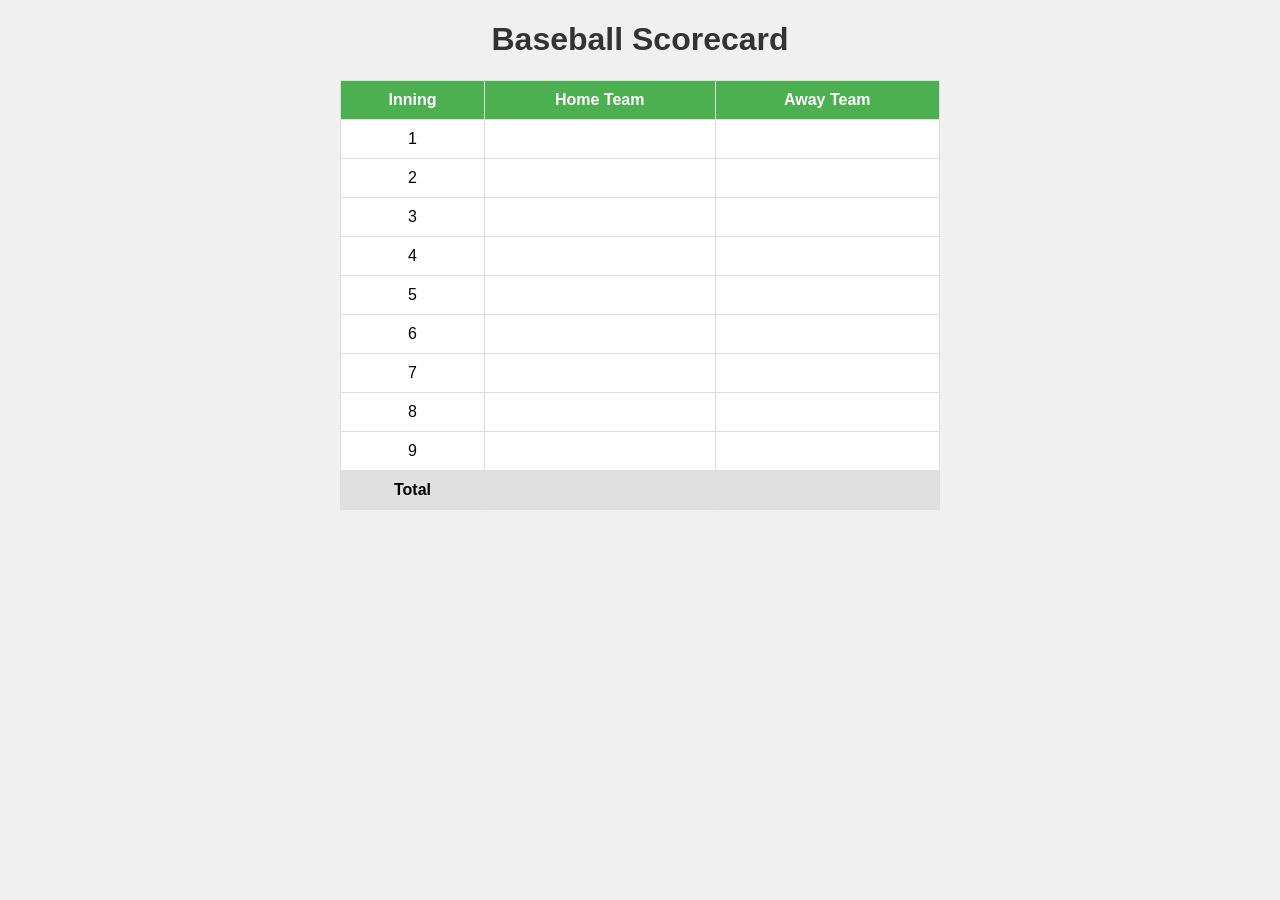
<file: baseball.html>
<!DOCTYPE html>
<html>
<head>
    <title>Baseball Scorecard</title>
    <link rel="stylesheet" href="styles.css">
</head>
<body>
    <h1>Baseball Scorecard</h1>
    
    <table>
        <tr>
            <th>Inning</th>
            <th>Home Team</th>
            <th>Away Team</th>
        </tr>
        <tr>
            <td>1</td>
            <td></td>
            <td></td>
        </tr>
        <tr>
            <td>2</td>
            <td></td>
            <td></td>
        </tr>
        <tr>
            <td>3</td>
            <td></td>
            <td></td>
        </tr>
        <tr>
            <td>4</td>
            <td></td>
            <td></td>
        </tr>
        <tr>
            <td>5</td>
            <td></td>
            <td></td>
        </tr>
        <tr>
            <td>6</td>
            <td></td>
            <td></td>
        </tr>
        <tr>
            <td>7</td>
            <td></td>
            <td></td>
        </tr>
        <tr>
            <td>8</td>
            <td></td>
            <td></td>
        </tr>
        <tr>
            <td>9</td>
            <td></td>
            <td></td>
        </tr>
        <tr class="total">
            <td>Total</td>
            <td></td>
            <td></td>
        </tr>
    </table>
</body>
</html>
</file>
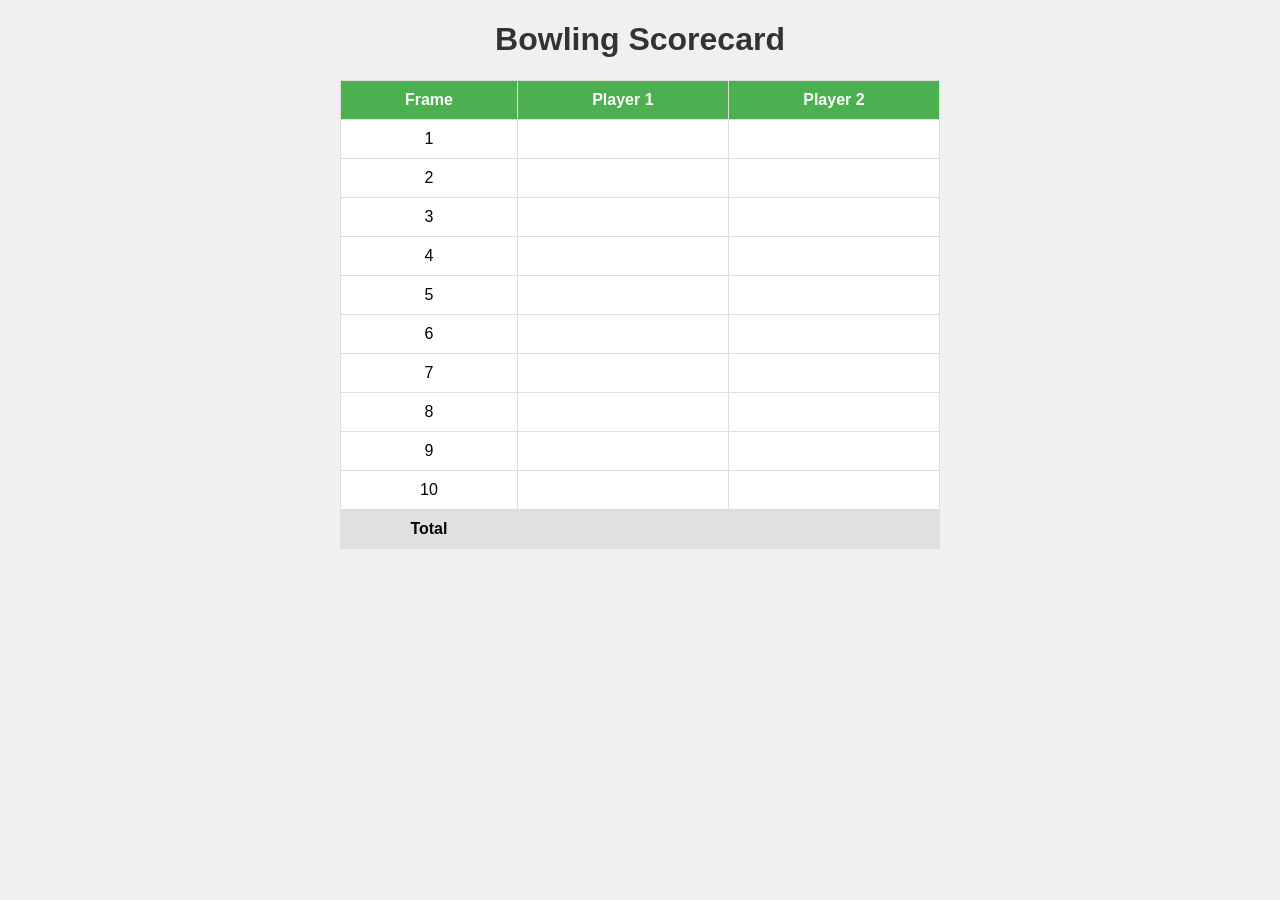
<file: bowling.html>
<!DOCTYPE html>
<html>
<head>
    <title>Bowling Scorecard</title>
    <link rel="stylesheet" href="styles.css">
</head>
<body>
    <h1>Bowling Scorecard</h1>
    
    <table>
        <tr>
            <th>Frame</th>
            <th>Player 1</th>
            <th>Player 2</th>
        </tr>
        <tr>
            <td>1</td>
            <td></td>
            <td></td>
        </tr>
        <tr>
            <td>2</td>
            <td></td>
            <td></td>
        </tr>
        <tr>
            <td>3</td>
            <td></td>
            <td></td>
        </tr>
        <tr>
            <td>4</td>
            <td></td>
            <td></td>
        </tr>
        <tr>
            <td>5</td>
            <td></td>
            <td></td>
        </tr>
        <tr>
            <td>6</td>
            <td></td>
            <td></td>
        </tr>
        <tr>
            <td>7</td>
            <td></td>
            <td></td>
        </tr>
        <tr>
            <td>8</td>
            <td></td>
            <td></td>
        </tr>
        <tr>
            <td>9</td>
            <td></td>
            <td></td>
        </tr>
        <tr>
            <td>10</td>
            <td></td>
            <td></td>
        </tr>
        <tr class="total">
            <td>Total</td>
            <td></td>
            <td></td>
        </tr>
    </table>
</body>
</html>
</file>
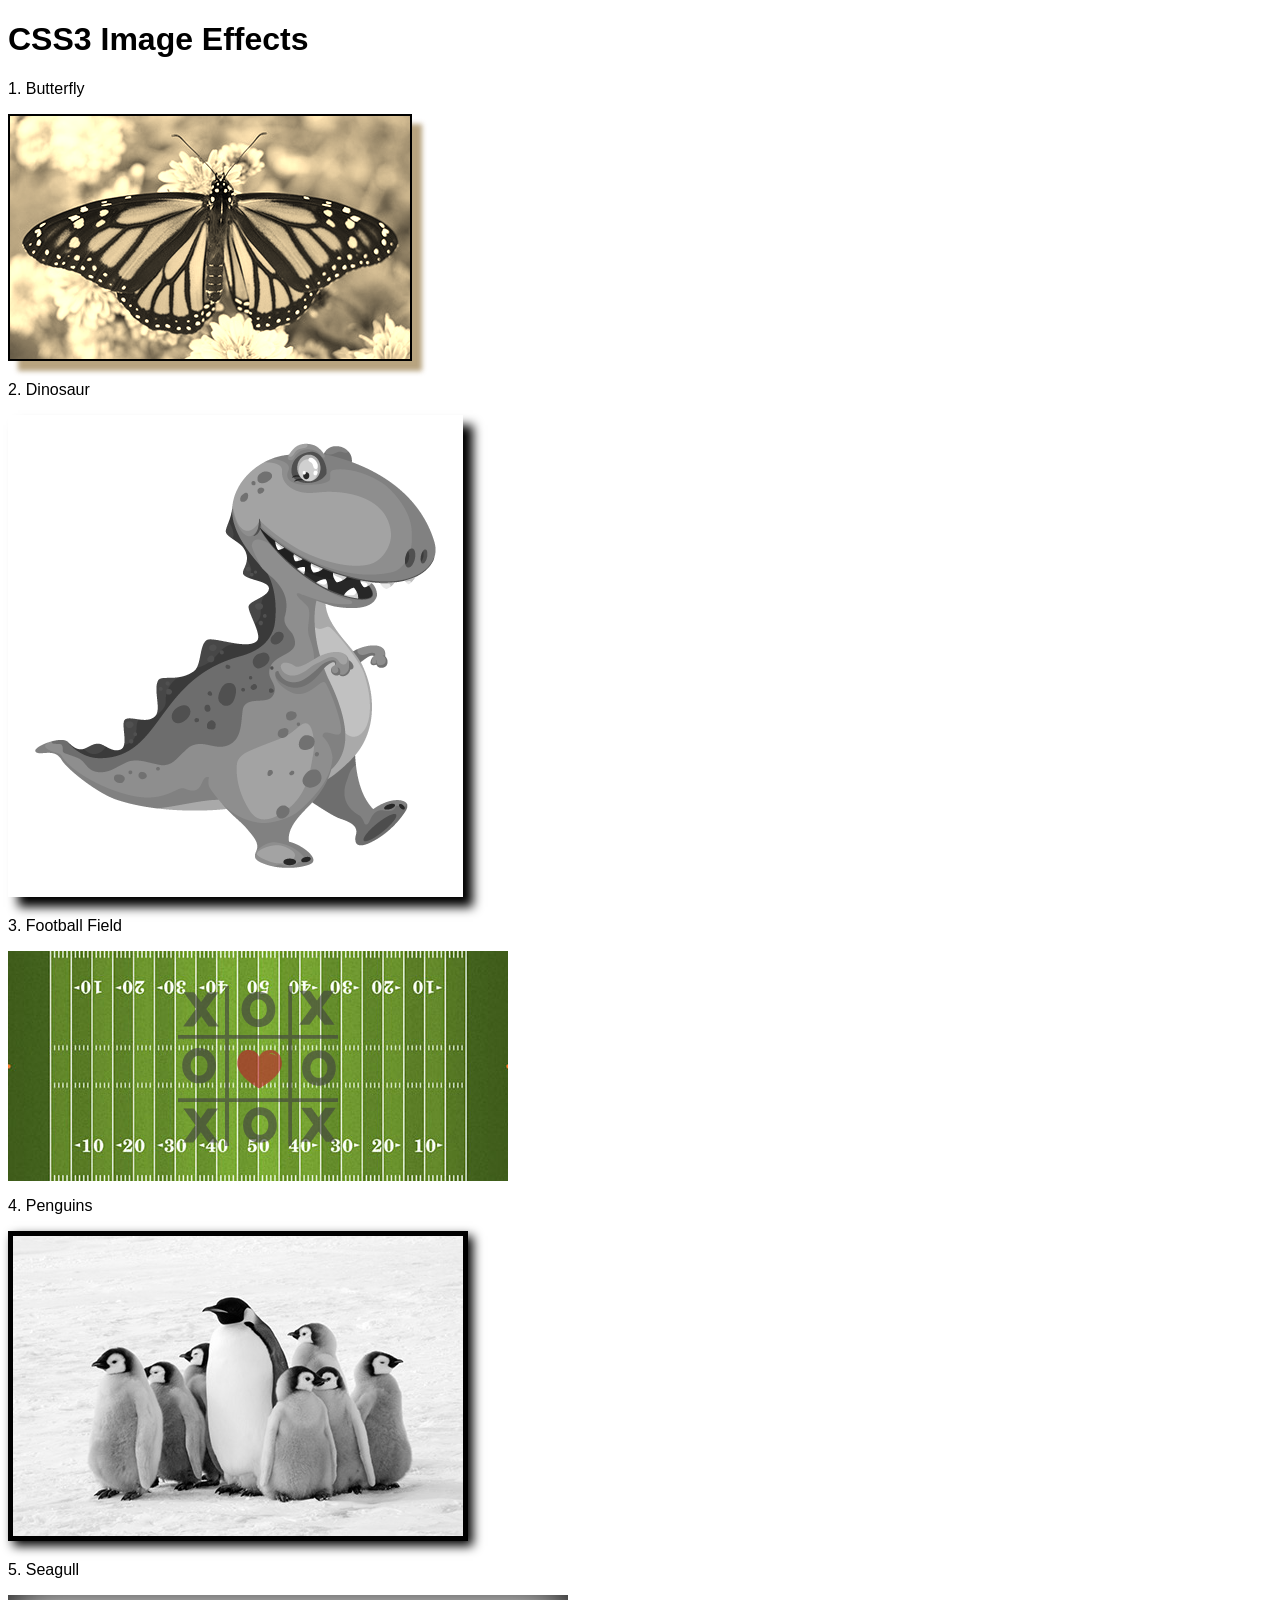
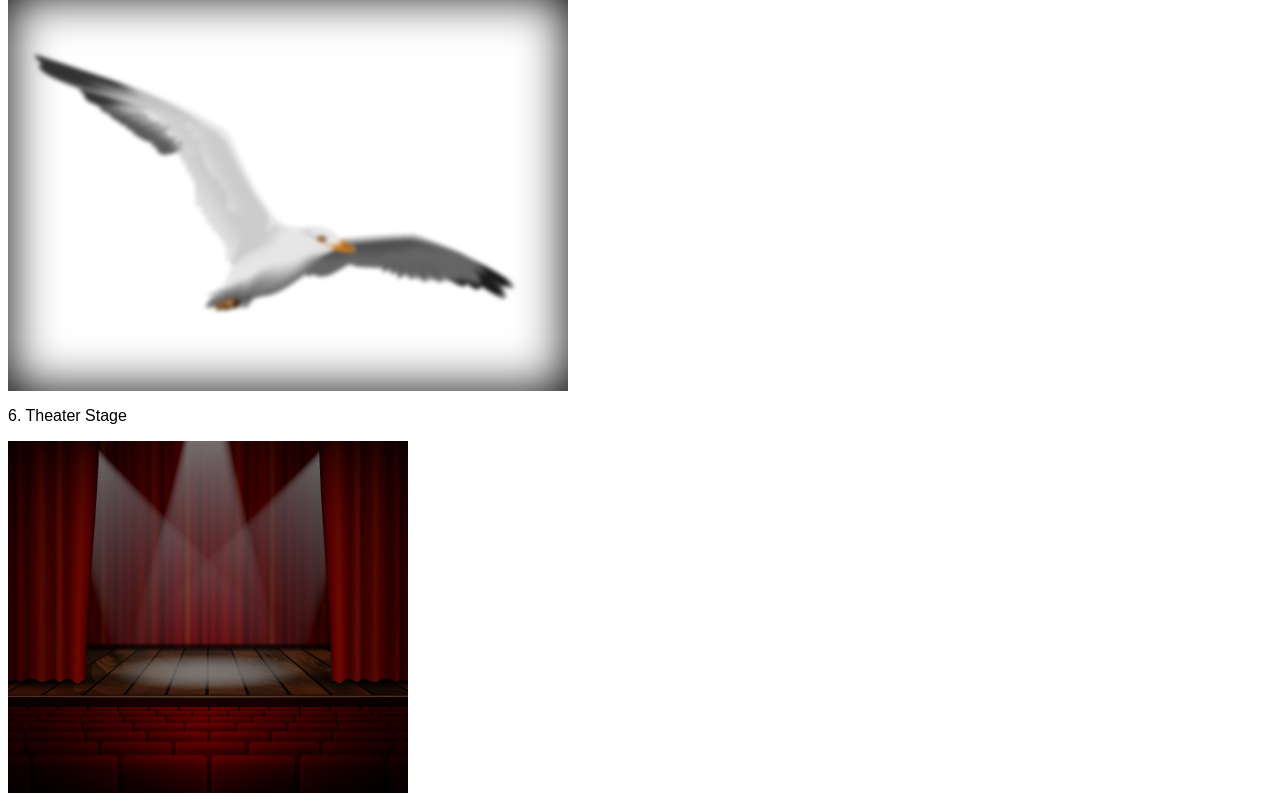
<file: css-images-effects.html>
<!DOCTYPE html>
<html>
<head>
    <title>CSS3 Image Effects</title>
    <link rel="stylesheet" href="css-images.css">
</head>
<body>
    <h1>CSS3 Image Effects</h1>

    <p>1. Butterfly</p>
    <img src="css_images/img/butterfly.jpg" class="butterfly">

    <p>2. Dinosaur</p>
    <img src="css_images/img/dinosaur.png" class="dino">

    <p>3. Football Field</p>
    <div class="field">
        <img src="css_images/img/football_field.jpg" class="fieldimg">
        <img src="css_images/img/tic-tac-toe.png" class="tic">
    </div>

    <p>4. Penguins</p>
    <img src="css_images/img/penguins.jpg" class="penguins">

    <p>5. Seagull</p>
    <div class="seagullbox">
        <img src="css_images/img/seagull.png" class="seagull">
    </div>

    <p>6. Theater Stage</p>
    <div class="theater">
        <img src="css_images/img/theater_stage.jpg" class="stage">
        <div class="shade"></div>
    </div>
</body>
</html>
</file>
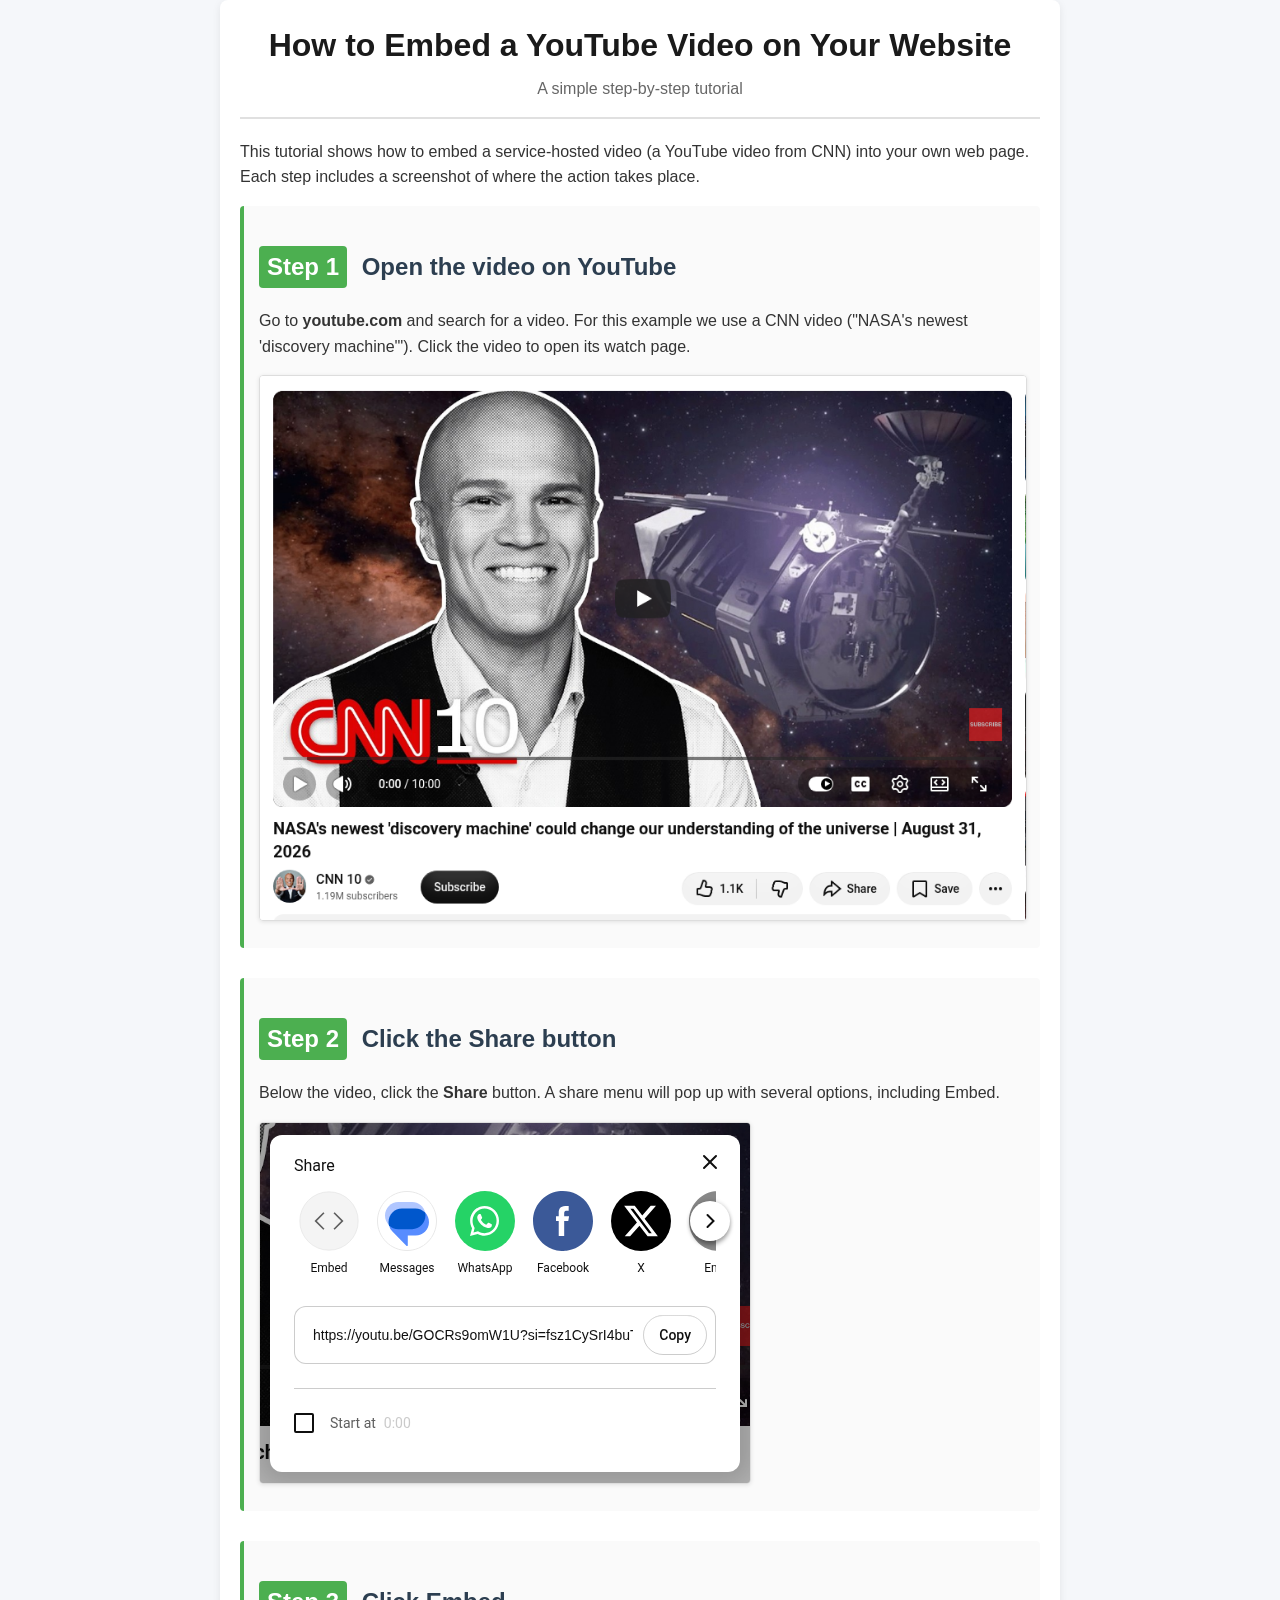
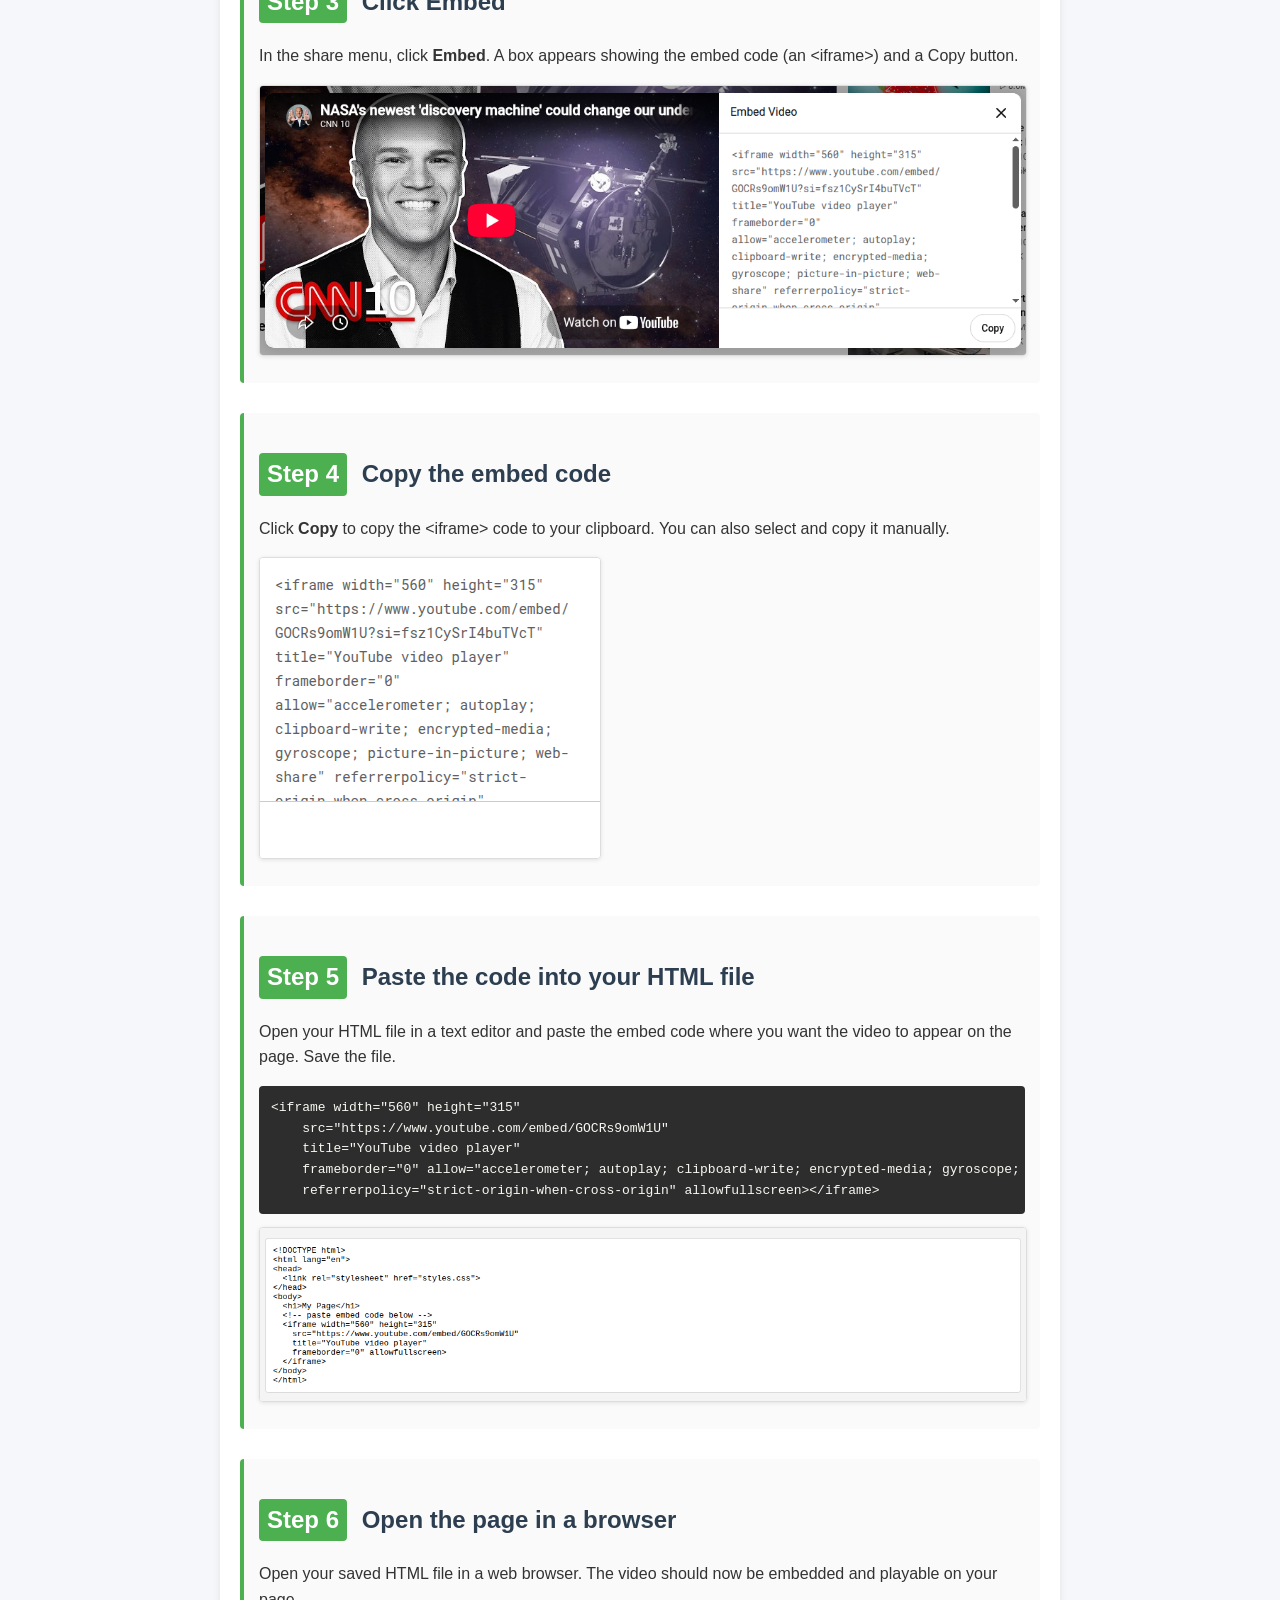
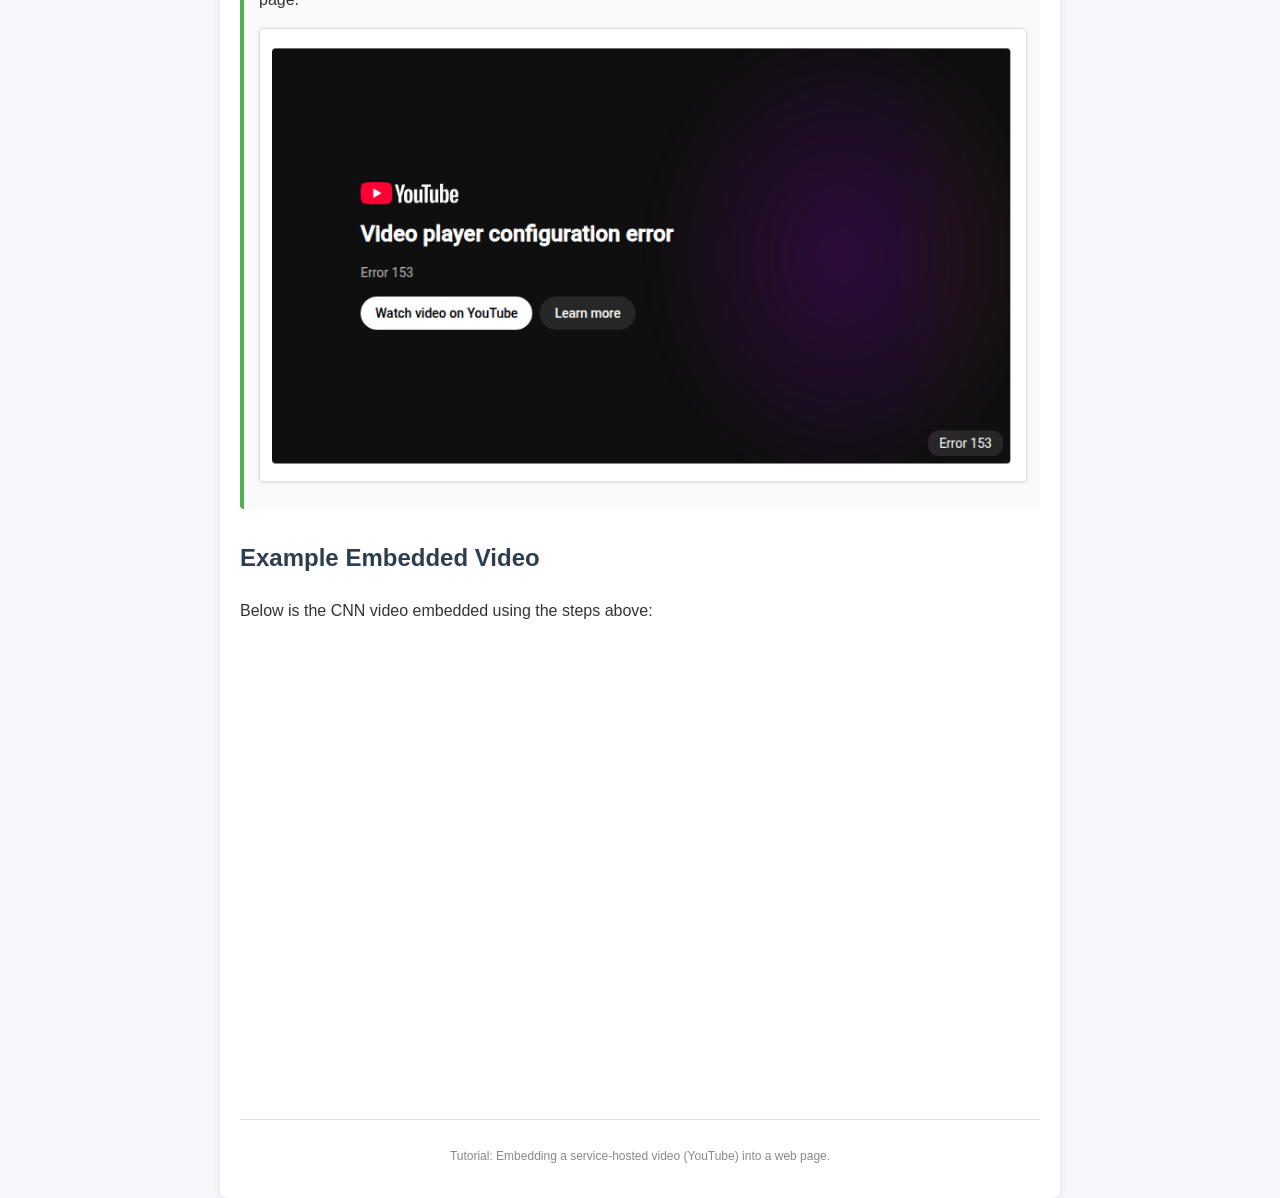
<file: embed-video-tutorial.html>
<!DOCTYPE html>
<html lang="en">
<head>
    <meta charset="UTF-8">
    <meta name="viewport" content="width=device-width, initial-scale=1.0">
    <title>How to Embed a YouTube Video on Your Website</title>
    <link rel="stylesheet" href="embed.css">
</head>
<body>
    <div class="container">
        <header>
            <h1>How to Embed a YouTube Video on Your Website</h1>
            <p>A simple step-by-step tutorial</p>
        </header>

        <p>This tutorial shows how to embed a service-hosted video (a YouTube video from CNN) into your own web page. Each step includes a screenshot of where the action takes place.</p>

        <div class="step">
            <h2><span class="step-number">Step 1</span> Open the video on YouTube</h2>
            <p>Go to <strong>youtube.com</strong> and search for a video. For this example we use a CNN video ("NASA's newest 'discovery machine'"). Click the video to open its watch page.</p>
            <img class="screenshot" src="images/step1.png" alt="Step 1: YouTube video page with Share button">
        </div>

        <div class="step">
            <h2><span class="step-number">Step 2</span> Click the Share button</h2>
            <p>Below the video, click the <strong>Share</strong> button. A share menu will pop up with several options, including Embed.</p>
            <img class="screenshot" src="images/step2.png" alt="Step 2: Share menu open">
        </div>

        <div class="step">
            <h2><span class="step-number">Step 3</span> Click Embed</h2>
            <p>In the share menu, click <strong>Embed</strong>. A box appears showing the embed code (an &lt;iframe&gt;) and a Copy button.</p>
            <img class="screenshot" src="images/step3.png" alt="Step 3: Embed dialog with iframe code">
        </div>

        <div class="step">
            <h2><span class="step-number">Step 4</span> Copy the embed code</h2>
            <p>Click <strong>Copy</strong> to copy the &lt;iframe&gt; code to your clipboard. You can also select and copy it manually.</p>
            <img class="screenshot" src="images/step4.png" alt="Step 4: Embed code textarea">
        </div>

        <div class="step">
            <h2><span class="step-number">Step 5</span> Paste the code into your HTML file</h2>
            <p>Open your HTML file in a text editor and paste the embed code where you want the video to appear on the page. Save the file.</p>
            <pre class="code-block">&lt;iframe width="560" height="315"
    src="https://www.youtube.com/embed/GOCRs9omW1U"
    title="YouTube video player"
    frameborder="0" allow="accelerometer; autoplay; clipboard-write; encrypted-media; gyroscope; picture-in-picture; web-share"
    referrerpolicy="strict-origin-when-cross-origin" allowfullscreen&gt;&lt;/iframe&gt;</pre>
            <img class="screenshot" src="images/step5.png" alt="Step 5: Pasting embed code into HTML">
        </div>

        <div class="step">
            <h2><span class="step-number">Step 6</span> Open the page in a browser</h2>
            <p>Open your saved HTML file in a web browser. The video should now be embedded and playable on your page.</p>
            <img class="screenshot" src="images/step6.png" alt="Step 6: Embedded video visible in browser">
        </div>

        <h2>Example Embedded Video</h2>
        <p>Below is the CNN video embedded using the steps above:</p>
        <div class="video-wrapper">
            <iframe width="560" height="315" src="https://www.youtube.com/embed/GOCRs9omW1U" title="YouTube video player" frameborder="0" allow="accelerometer; autoplay; clipboard-write; encrypted-media; gyroscope; picture-in-picture; web-share" referrerpolicy="strict-origin-when-cross-origin" allowfullscreen></iframe>
        </div>

        <footer>
            <p>Tutorial: Embedding a service-hosted video (YouTube) into a web page.</p>
        </footer>
    </div>
</body>
</html>
</file>
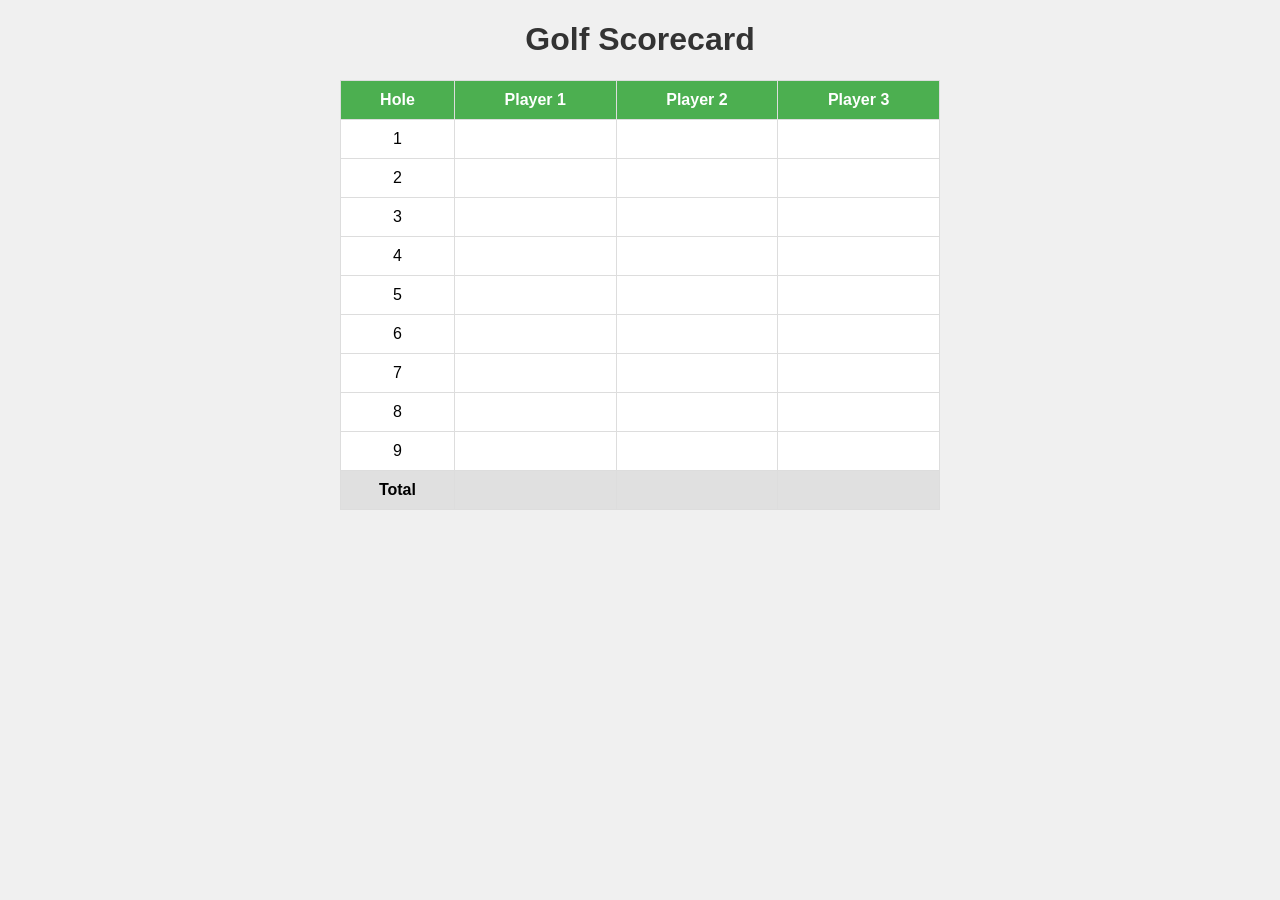
<file: golf.html>
<!DOCTYPE html>
<html>
<head>
    <title>Golf Scorecard</title>
    <link rel="stylesheet" href="styles.css">
</head>
<body>
    <h1>Golf Scorecard</h1>
    
    <table>
        <tr>
            <th>Hole</th>
            <th>Player 1</th>
            <th>Player 2</th>
            <th>Player 3</th>
        </tr>
        <tr>
            <td>1</td>
            <td></td>
            <td></td>
            <td></td>
        </tr>
        <tr>
            <td>2</td>
            <td></td>
            <td></td>
            <td></td>
        </tr>
        <tr>
            <td>3</td>
            <td></td>
            <td></td>
            <td></td>
        </tr>
        <tr>
            <td>4</td>
            <td></td>
            <td></td>
            <td></td>
        </tr>
        <tr>
            <td>5</td>
            <td></td>
            <td></td>
            <td></td>
        </tr>
        <tr>
            <td>6</td>
            <td></td>
            <td></td>
            <td></td>
        </tr>
        <tr>
            <td>7</td>
            <td></td>
            <td></td>
            <td></td>
        </tr>
        <tr>
            <td>8</td>
            <td></td>
            <td></td>
            <td></td>
        </tr>
        <tr>
            <td>9</td>
            <td></td>
            <td></td>
            <td></td>
        </tr>
        <tr class="total">
            <td>Total</td>
            <td></td>
            <td></td>
            <td></td>
        </tr>
    </table>
</body>
</html>
</file>
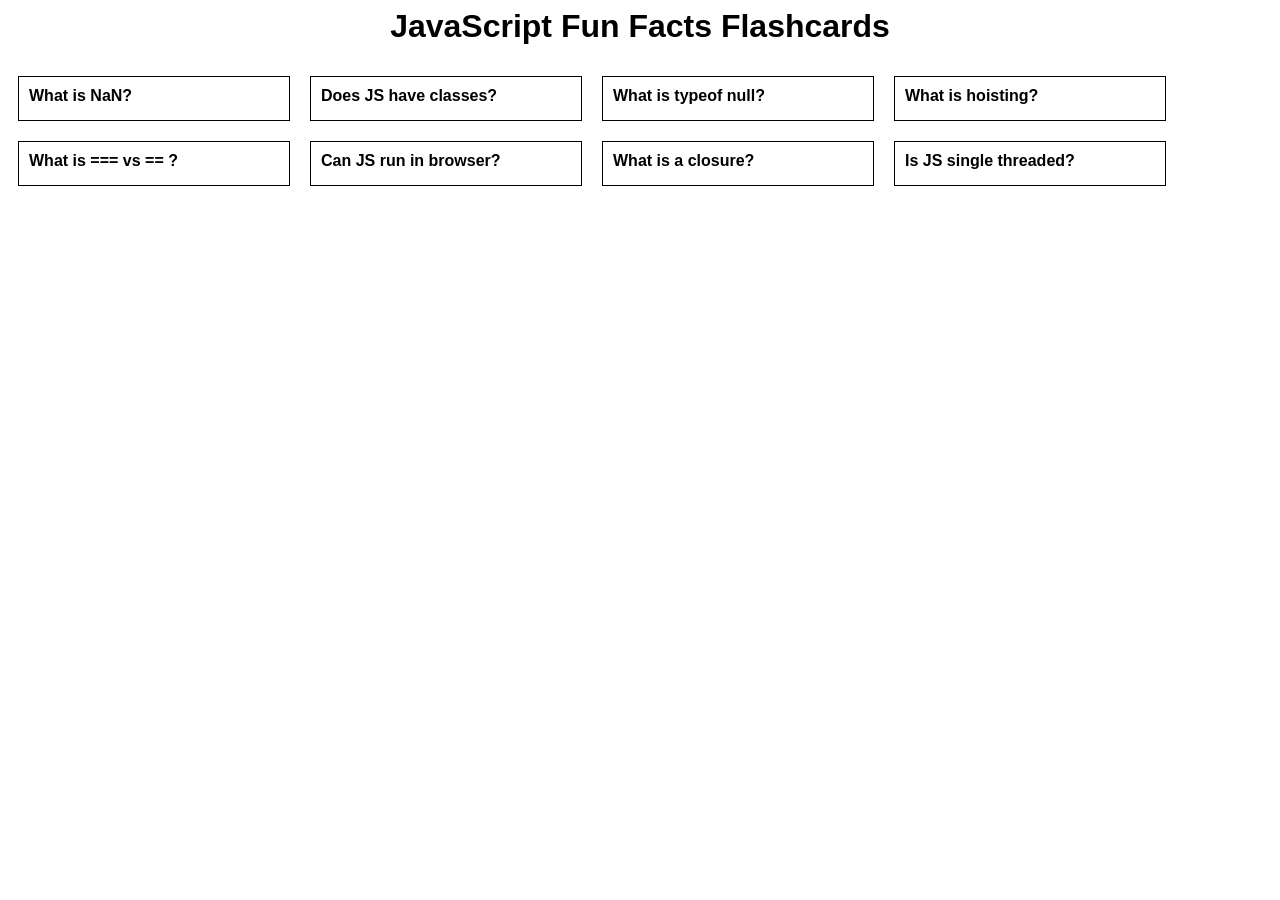
<file: js-flashcards.html>
<html>
<head>
    <title>JS Flashcards</title>
    <link rel="stylesheet" href="flashcards.css">
</head>
<body>
    <h1 class="title">JavaScript Fun Facts Flashcards</h1>

    <div class="card">
        <div class="q">What is NaN?</div>
        <div class="a">NaN means "Not a Number". It's a value that comes from invalid math.</div>
    </div>

    <div class="card">
        <div class="q">Does JS have classes?</div>
        <div class="a">Yes, JS has classes but they are just syntax over prototypes.</div>
    </div>

    <div class="card">
        <div class="q">What is typeof null?</div>
        <div class="a">typeof null returns "object" which is a known bug in JS.</div>
    </div>

    <div class="card">
        <div class="q">What is hoisting?</div>
        <div class="a">Hoisting moves declarations to the top of their scope.</div>
    </div>

    <div class="card">
        <div class="q">What is === vs == ?</div>
        <div class="a">=== checks value and type. == does type coercion.</div>
    </div>

    <div class="card">
        <div class="q">Can JS run in browser?</div>
        <div class="a">Yes, JavaScript was made to run in web browsers.</div>
    </div>

    <div class="card">
        <div class="q">What is a closure?</div>
        <div class="a">A closure is a function that remembers variables from its outer scope.</div>
    </div>

    <div class="card">
        <div class="q">Is JS single threaded?</div>
        <div class="a">Yes, JavaScript is single threaded but uses event loop for async.</div>
    </div>
</body>
</html>
</file>
<file: styles.css>
body {
    font-family: Arial, sans-serif;
    margin: 20px;
    background-color: #f0f0f0;
}

h1 {
    color: #333;
    text-align: center;
}

table {
    width: 600px;
    margin: 20px auto;
    border-collapse: collapse;
    background-color: white;
}

th {
    background-color: #4CAF50;
    color: white;
    padding: 10px;
    border: 1px solid #ddd;
}

td {
    padding: 10px;
    border: 1px solid #ddd;
    text-align: center;
}

tr:hover {
    background-color: #f5f5f5;
}

.total {
    font-weight: bold;
    background-color: #e0e0e0;
}
</file>
<file: css-images.css>
body {
    font-family: Arial;
    background-color: #fff;
}

.butterfly {
    filter: sepia(100%);
    box-shadow: 10px 10px 5px #888;
    border: 2px solid #000;
}

.dino {
    filter: grayscale(100%);
    box-shadow: 10px 10px 10px #000;
}

.field {
    position: relative;
    width: 500px;
}

.fieldimg {
    width: 500px;
    display: block;
}

.tic {
    position: absolute;
    top: 50%;
    left: 50%;
    margin-top: -80px;
    margin-left: -80px;
    opacity: 0.6;
}

.penguins {
    filter: grayscale(100%);
    border: 5px solid #000;
    box-shadow: 5px 5px 10px #000;
}

.seagullbox {
    width: 560px;
    box-shadow: inset 0 0 50px #000;
}

.seagull {
    filter: blur(2px);
    display: block;
}

.theater {
    position: relative;
    width: 400px;
}

.stage {
    width: 400px;
    display: block;
}

.shade {
    position: absolute;
    top: 0;
    left: 0;
    width: 400px;
    height: 100%;
    background: rgba(0,0,0,0.5);
}
</file>
<file: embed.css>
/* ============================================
   Embed Video Tutorial - external stylesheet
   ============================================ */

/* Base page styles */
body {
    font-family: Arial, Helvetica, sans-serif;
    margin: 0;
    padding: 0;
    background-color: #f5f7fa;
    color: #333;
    line-height: 1.6;
}

/* Page container */
.container {
    max-width: 800px;
    margin: 0 auto;
    padding: 20px;
    background-color: #ffffff;
    box-shadow: 0 2px 8px rgba(0, 0, 0, 0.08);
    border-radius: 8px;
}

/* Header */
header {
    text-align: center;
    border-bottom: 2px solid #e0e0e0;
    padding-bottom: 15px;
    margin-bottom: 20px;
}

header h1 {
    color: #1a1a1a;
    margin: 0;
}

header p {
    color: #666;
    margin: 5px 0 0 0;
}

/* Headings */
h2 {
    color: #2c3e50;
    margin-top: 25px;
}

h3 {
    color: #34495e;
}

/* Step blocks */
.step {
    margin-bottom: 30px;
    padding: 15px;
    background-color: #fafafa;
    border-left: 4px solid #4CAF50;
    border-radius: 4px;
}

.step-number {
    display: inline-block;
    background-color: #4CAF50;
    color: #fff;
    font-weight: bold;
    padding: 2px 8px;
    border-radius: 4px;
    margin-right: 8px;
}

/* Screenshot styling */
.screenshot {
    display: block;
    max-width: 100%;
    height: auto;
    margin: 12px 0;
    border: 1px solid #ddd;
    border-radius: 4px;
    box-shadow: 0 1px 4px rgba(0,0,0,0.1);
}

/* Code block */
.code-block {
    background-color: #2d2d2d;
    color: #f8f8f2;
    padding: 12px;
    border-radius: 4px;
    overflow-x: auto;
    font-family: "Courier New", monospace;
    font-size: 13px;
}

/* Embedded video wrapper */
.video-wrapper {
    position: relative;
    padding-bottom: 56.25%; /* 16:9 aspect ratio */
    height: 0;
    overflow: hidden;
    margin: 15px 0;
    border-radius: 4px;
}

.video-wrapper iframe {
    position: absolute;
    top: 0;
    left: 0;
    width: 100%;
    height: 100%;
    border: 0;
}

/* Footer */
footer {
    text-align: center;
    color: #888;
    font-size: 12px;
    margin-top: 30px;
    padding-top: 15px;
    border-top: 1px solid #e0e0e0;
}
</file>
<file: flashcards.css>
html {
    font-family: Arial;
    background-color: #fff;
}

.title {
    text-align: center;
    animation: fadein 2s;
}

@keyframes fadein {
    from { opacity: 0; }
    to { opacity: 1; }
}

.card {
    border: 1px solid #000;
    width: 250px;
    margin: 10px;
    padding: 10px;
    float: left;
}

.q {
    font-weight: bold;
}

.a {
    opacity: 0;
    height: 0;
    overflow: hidden;
    transition: opacity 0.3s;
    margin-top: 5px;
}

.card:hover .a {
    opacity: 1;
    height: auto;
}
</file>
